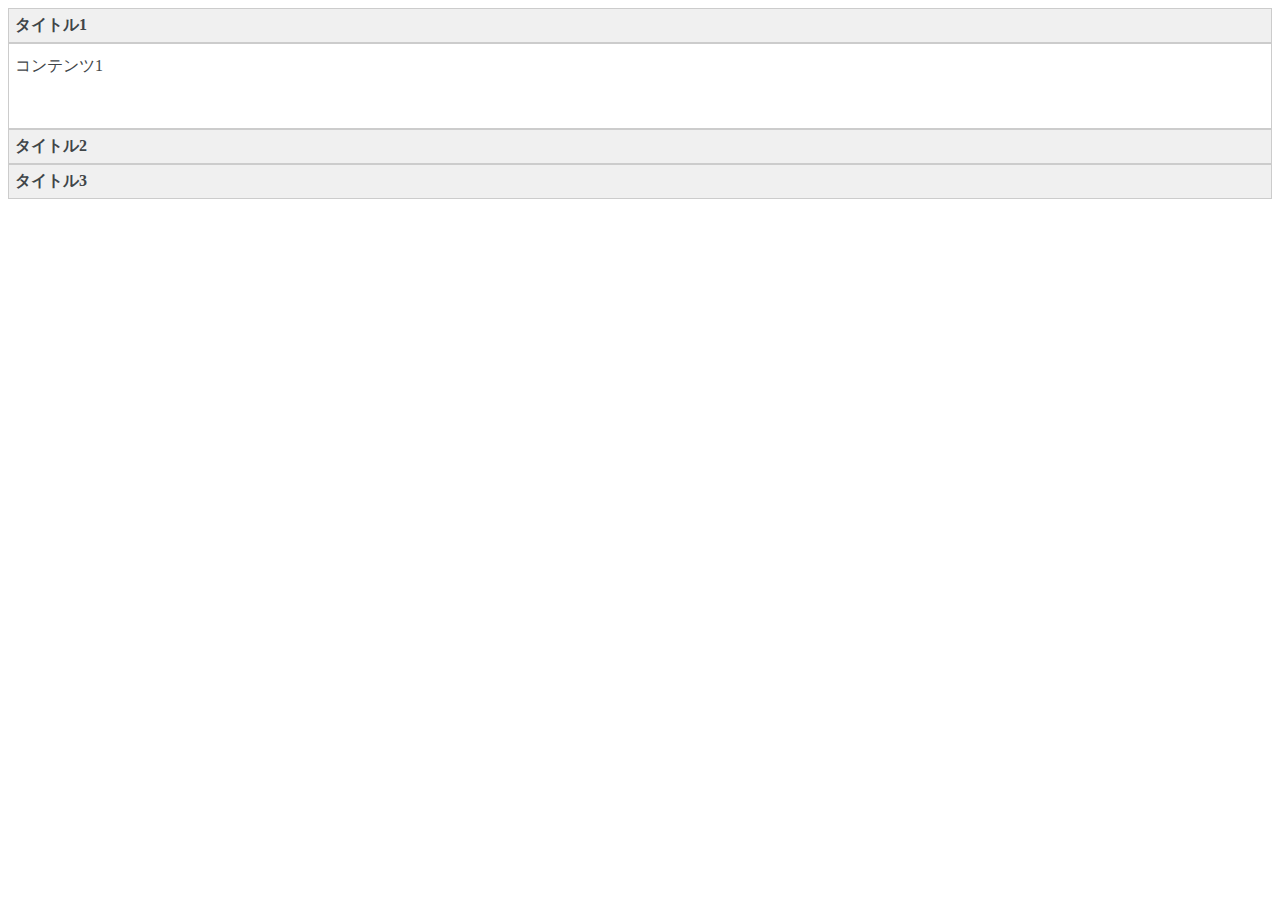
<file: accordion/index.html>
<!DOCTYPE html>
<html lang="ja">
  <head>
    <meta charset="utf-8">
    <title>JavaScript Test</title>
    <link type="text/css" rel="stylesheet" href="main.css">
    <script type="text/javascript" src="https://ajax.googleapis.com/ajax/libs/jquery/2.2.4/jquery.min.js"></script>
    <script type="text/javascript" src="main.js"></script>
  </head>
  <body>
    <div class="accordion">
      <section>
        <h2 class="accordion-title"><a href="#">タイトル1</a></h2>
        <div class="accordion-content accordion-content-active">コンテンツ1</div> <!-- accordion-content-activeを付けて最初から表示しておく -->
      </section>
      <section>
        <h2 class="accordion-title"><a href="#">タイトル2</a></h2>
        <div class="accordion-content">コンテンツ2</div>
      </section>
      <section>
        <h2 class="accordion-title"><a href="#">タイトル3</a></h2>
        <div class="accordion-content">コンテンツ3</div>
      </section>
    </div>
  </body>
</html>
</file>
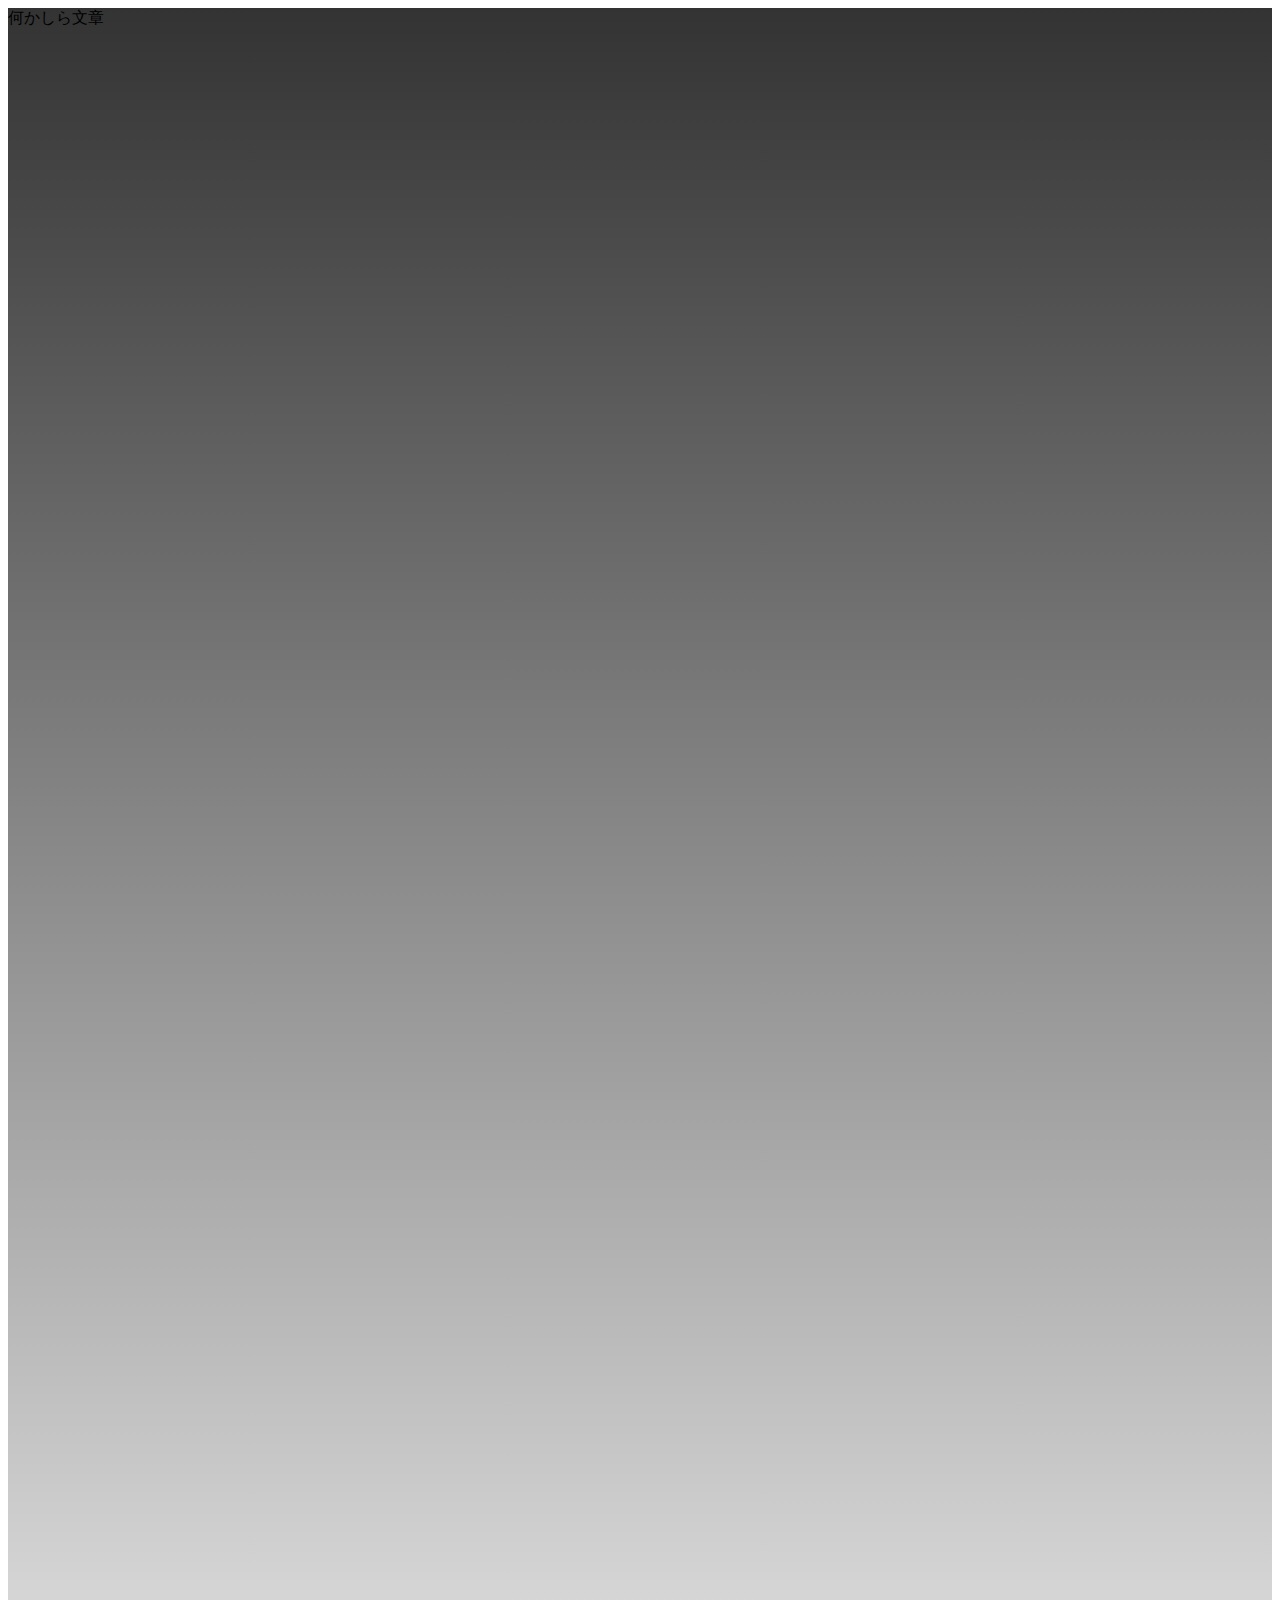
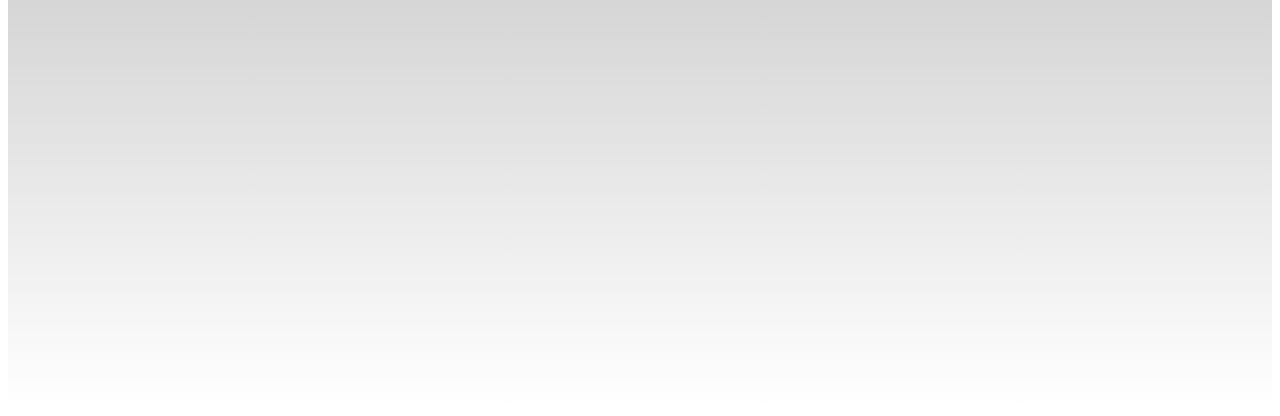
<file: back-to-top/index.html>
<!DOCTYPE html>
<html lang="ja">
  <head>
    <meta charset="utf-8">
    <title>JavaScript Test</title>
    <link type="text/css" rel="stylesheet" href="main.css">
    <script type="text/javascript" src="https://ajax.googleapis.com/ajax/libs/jquery/2.2.4/jquery.min.js"></script>
    <script type="text/javascript" src="main.js"></script>
  </head>
  <body>
    <div id="contents">
      何かしら文章
    </div>
    <!--トップに戻るボタン -->
    <a href="#" class="back-to-top">▲</a>
  </body>
</html>
</file>
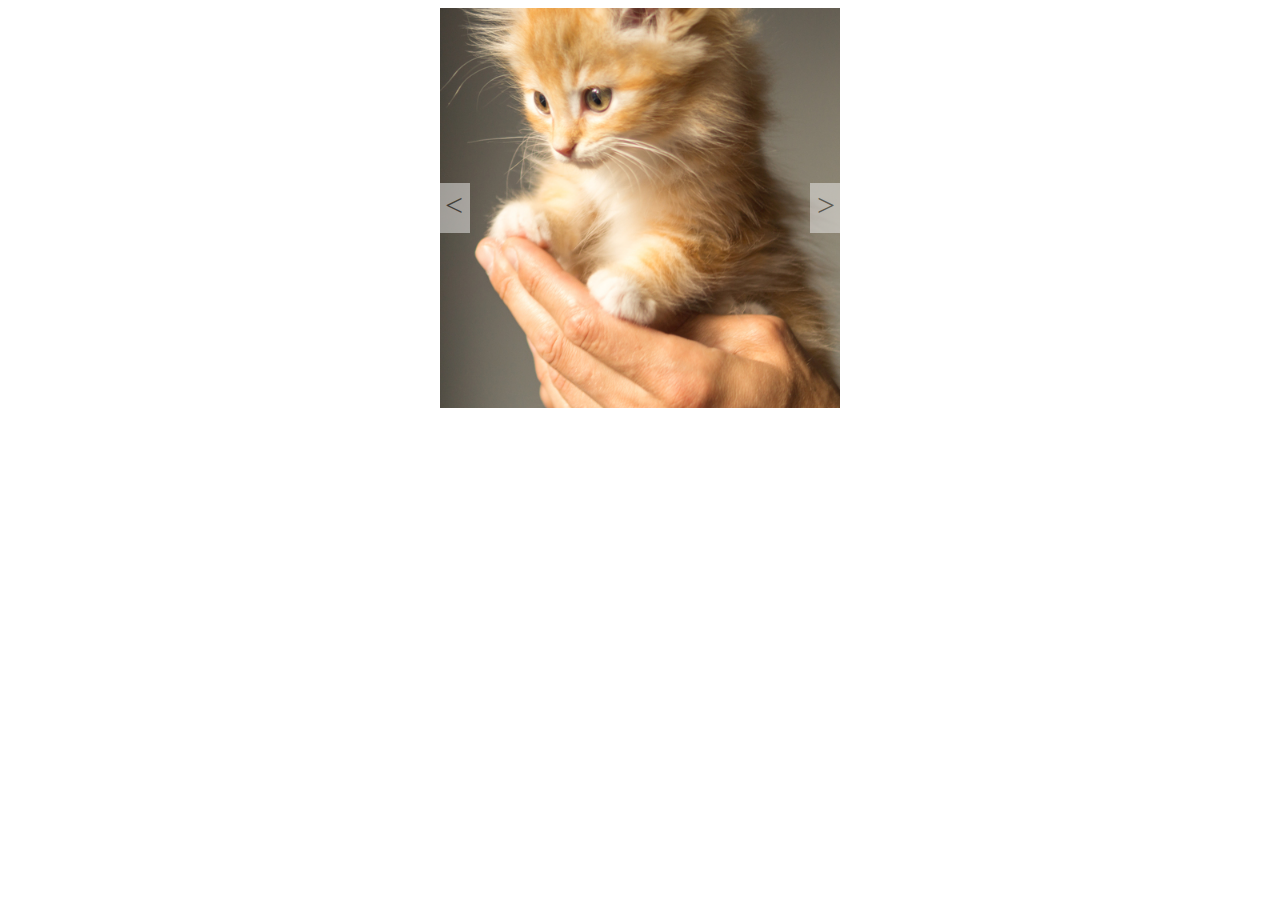
<file: carousel/index.html>
<!DOCTYPE html>
<html lang="ja">
  <head>
    <meta charset="utf-8">
    <title>JavaScript Test</title>
    <link type="text/css" rel="stylesheet" href="main.css">
    <script type="text/javascript" src="https://ajax.googleapis.com/ajax/libs/jquery/2.2.4/jquery.min.js"></script>
    <script type="text/javascript" src="main.js"></script>
  </head>
  <body>
    <div class="carousel">
      <ul class="slides">
        <li><img src="../lesson4-assets/img1.jpg" width="400" height="400" alt="Image 1"></li>
        <li><img src="../lesson4-assets/img2.jpg" width="400" height="400" alt="Image 2"></li>
        <li><img src="../lesson4-assets/img3.jpg" width="400" height="400" alt="Image 3"></li>
        <li><img src="../lesson4-assets/img4.jpg" width="400" height="400" alt="Image 4"></li>
      </ul>
      <a href="#" class="carousel-control carousel-control-prev inactive">&lt;</a>
      <a href="#" class="carousel-control carousel-control-next inactive">&gt;</a>
    </div>
  </body>
</html>
</file>
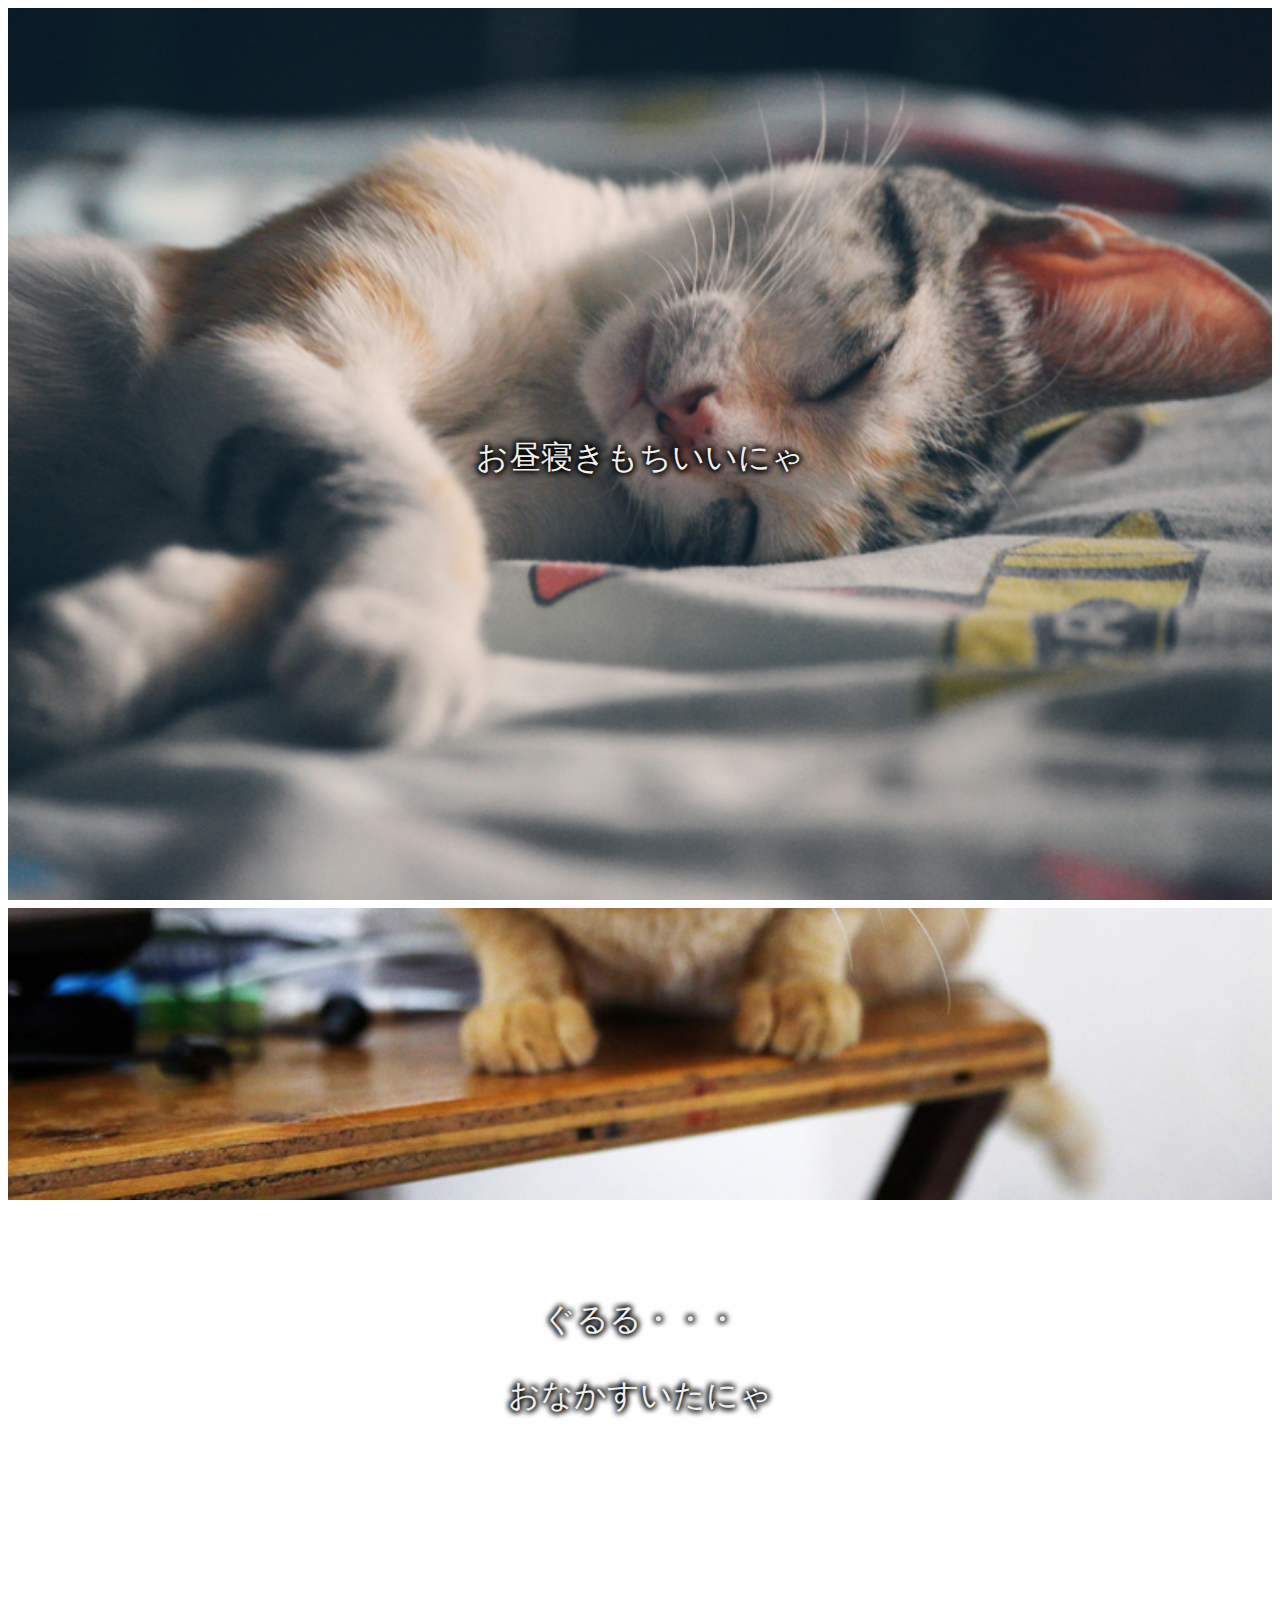
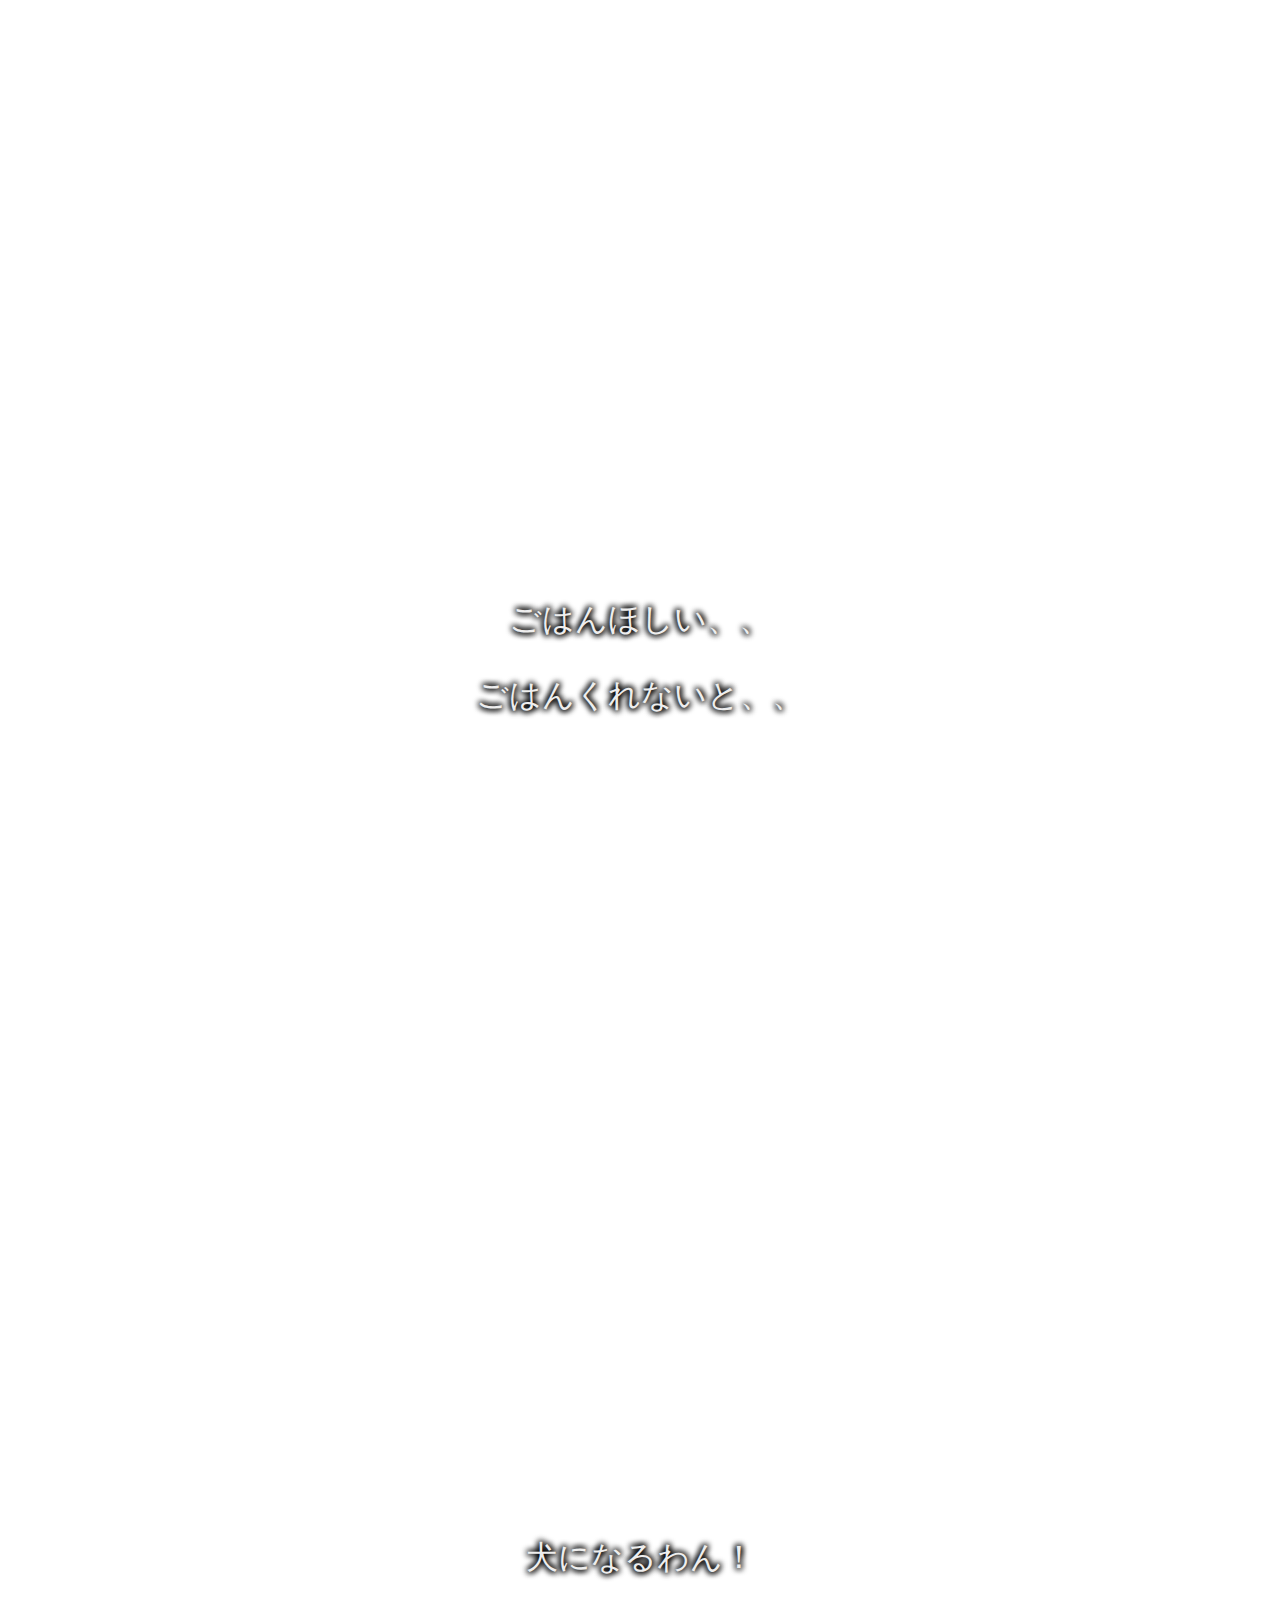
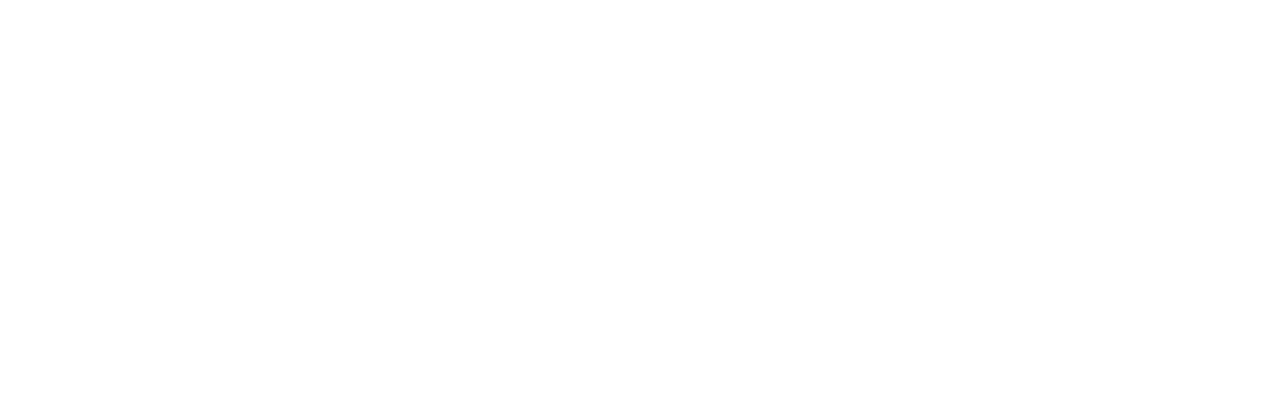
<file: parallax/index.html>
<!DOCTYPE html>
<html lang="ja">
  <head>
    <meta charset="utf-8">
    <title>JavaScript Test</title>
    <link type="text/css" rel="stylesheet" href="main.css">
    <script type="text/javascript" src="https://ajax.googleapis.com/ajax/libs/jquery/2.2.4/jquery.min.js"></script>
    <script type="text/javascript" src="main.js"></script>
  </head>
  <body>
    <section class="parallax-section parallax-section-1">
      <div class="text">
        お昼寝きもちいいにゃ
      </div>
    </section>
    <section class="parallax-section parallax-section-2">
      <div class="text">
        <p>ぐるる・・・</p>
        <p>おなかすいたにゃ</p>
      </div>
    </section>
    <section class="parallax-section parallax-section-3">
      <div class="text">
        <p>ごはんほしい、、</p>
        <o>ごはんくれないと、、</o>
      </div>
    </section>
    <section class="parallax-section parallax-section-4">
      <div class="text">
        犬になるわん！
      </div>
    </section>
  </body>
</html>
</file>
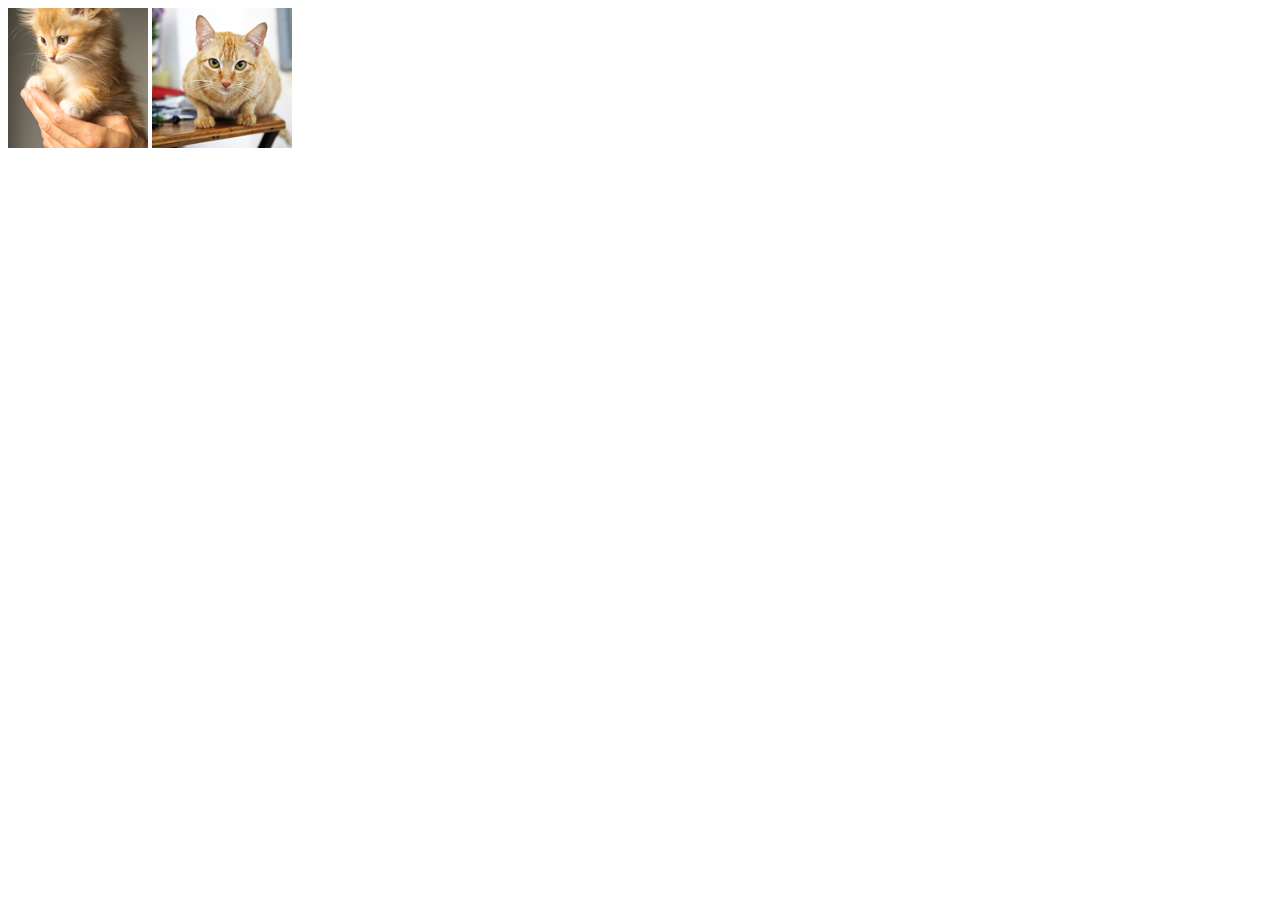
<file: popup/index.html>
<!DOCTYPE html>
<html>
  <head>
    <meta charset="utf-8">
    <title>JavaScript Test</title>
    <link type="text/css" rel="stylesheet" href="main.css" />
    <script type="text/javascript" src="https://ajax.googleapis.com/ajax/libs/jquery/2.2.4/jquery.min.js"></script>
    <script type="text/javascript" src="main.js"></script>
  </head>
  <body>
    
    <!-- 拡大表示領域 -->
    <div class="overlay">
      <div class="popup-content"></div>
    </div>
    
    <!-- サムネイル -->
    <a class="popup" href="../lesson4-assets/img1-large.jpg"><img src="../lesson4-assets/img1-small.jpg" width="140" height="140" alt~"Cat 1"></a>
    <a class="popup" href="../lesson4-assets/img2-large.jpg"><img src="../lesson4-assets/img2-small.jpg" width="140" height="140" alt~"Cat 1"></a>
    
  </body>
</html>
</file>
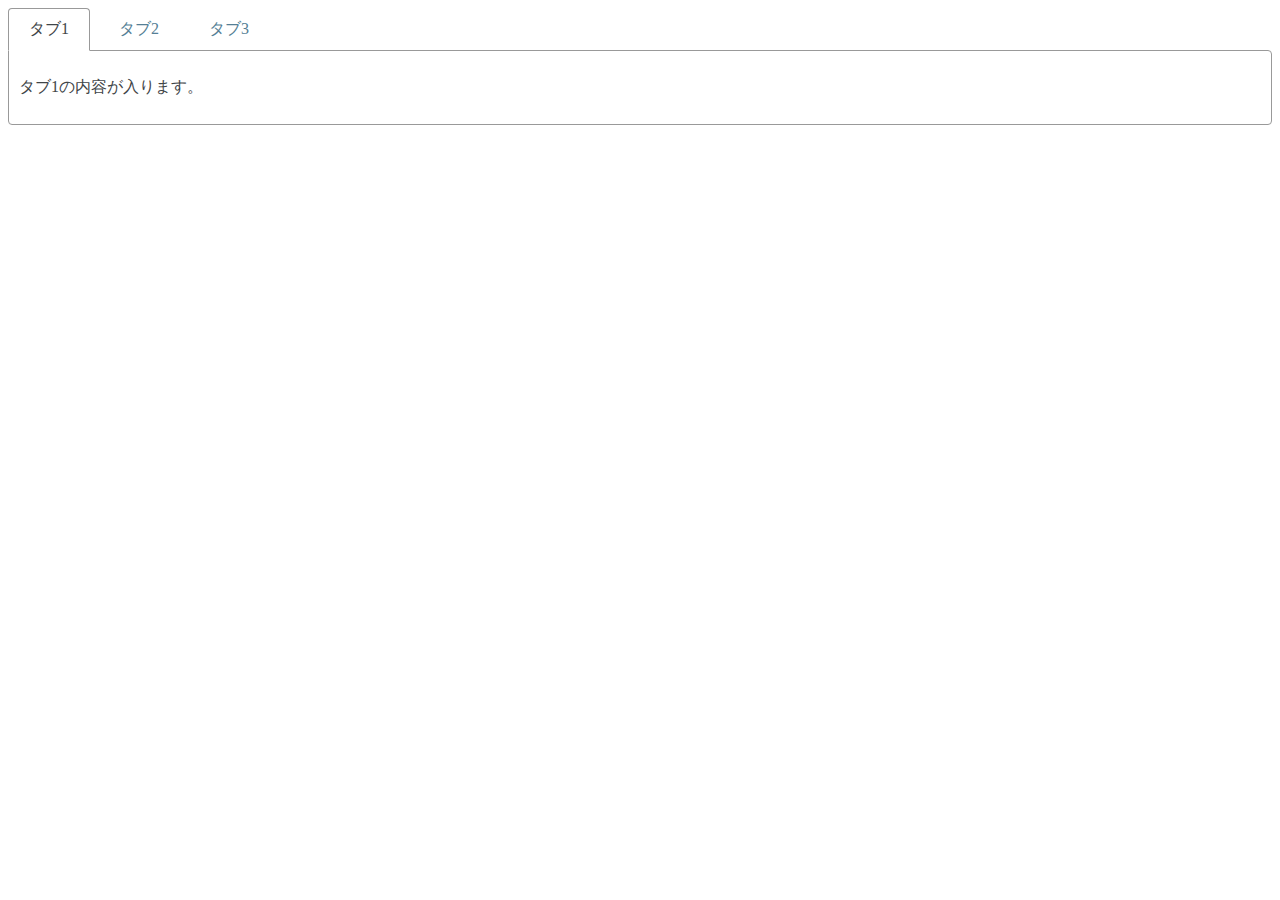
<file: tab/index.html>
<!DOCTYPE html>
<html lang="ja">
  <head>
    <meta charset="utf-8">
    <title>JavaScript Test</title>
    <link type="text/css" rel="stylesheet" href="main.css">
    <script type="text/javascript" src="https://ajax.googleapis.com/ajax/libs/jquery/2.2.4/jquery.min.js"></script>
    <script type="text/javascript" src="main.js"></script>
  </head>
  <body>
    <ul class="tabs-menu">
      <li><a href="#tabs-1">タブ1</a></li>
      <li><a href="#tabs-2">タブ2</a></li>
      <li><a href="#tabs-3">タブ3</a></li>
    </ul>
    <section class="tabs-content">
      <section id="tabs-1">
        <p>タブ1の内容が入ります。</p>
      </section>
      <section id="tabs-2">
        <p>タブ2の内容が入ります。</p>
      </section>
      <section id="tabs-3">
        <p>タブ3の内容が入ります。</p>
      </section>
    </section>
  </body>
</html>
</file>
<file: accordion/main.css>
@charset "UTF-8";

body {
  color: #3F4548;
}

.accordion-title {
  margin: 0;
  border: 1px solid #CCC;
  background-color: #F0F0F0;
  font-size: 1rem;
}

.accordion-title a {
  display: block;
  padding: 6px;
  color: #3F4548;
  text-decoration: none;
}

.accordion-content {
  display: none;
  
  height: 60px;
  padding: 12px 6px;
  border: 1px solid #CCC; 
}

.accordion-content.accordion-content-active {
  display: block;
}
</file>
<file: back-to-top/main.css>
@charset "UTF-8";

#contents {
  height: 2000px;
  background: linear-gradient(#333, #FFFF);
}

.back-to-top {
  position: fixed;
  bottom: 20px;
  right: 20px;
  
  display: none;
  width: 40px;
  height: 40px;
  
  background-color: #F0F0F0;
  color: #333;
  opacity: 0.7;
  
  /* 
     透明度アニメーション
     jQueryのfade処理と干渉してうまくアニメーションされてない。
     やるなら全部jQueryでアニメーションさせるか、
     classの付与・削除でやった方がいいかもしれない？
  */
  transition: opacity .25s;
  
  /* ▲のサイズ・配置*/
  font-size: 1.6rem;
  line-height: 40px;
  text-align: center;
  text-decoration: none;
}

.back-to-top:hover {
  opacity: 0.9;
}
</file>
<file: carousel/main.css>
@charset "UTF-8";

.carousel {
  position: relative;
  
  overflow: hidden;
  width: 400px;
  height: 400px;
  
  margin: 0 auto;
}

.carousel-control {
  display: block;
  height: 50px;
  width: 30px;
  background-color: #F0F0F0;
  color: #333;
  line-height: 45px;
  text-align: center;
  text-decoration: none;
  font-size: 2rem;
  opacity: .5;
}

.carousel-control:hover {
  opacity: .8;
}

.carousel-control-prev {
  position: absolute;
  left: 0;
  top: 175px;
  text-indent: -2px;
}
.carousel-control-next {
  position: absolute;
  right: 0;
  top: 175px;
  text-indent: 2px;
}

.slides {
  position: absolute;
  top: 0;
  left: 0;
  
  width: 99999px;
  
  margin: 0;
  padding: 0;
  list-style-type: none;
}

.slides li {
  float: left;
  width: 400px;
  height: 400px;
}
</file>
<file: parallax/main.css>
@charset "UTF-8";

p {
  margin: 0 0 1em 0;
}

.parallax-section {
  height: 100vh;  /* viewportのサイズに準ずる（100で100%）*/
  width: 100%;  /* 親要素の幅に準ずる */
  
  background-repeat: no-repeat;
  background-position: center center;
  background-attachment: fixed;  /* 背景画像を固定（スクロール無視） */
  background-size: cover;
}

.parallax-section-1 {
  background-image: url('../lesson4-assets/cat1.jpg');
}
.parallax-section-2 {
  background-image: url('../lesson4-assets/cat2.jpg');
}
.parallax-section-3 {
  background-image: url('../lesson4-assets/cat3.jpg');
}
.parallax-section-4 {
  background-image: url('../lesson4-assets/cat4.jpg');
}

.text {
  position: relative;
  top: 50%;
  transform: translateY(-50%);
  
  text-align: center;
  
  font-size: 2rem;
  color: #EEE;
  
  text-shadow: 
    -1px -1px 6px #000,
     1px -1px 6px #000,
    -1px  1px 6px #000,
     1px  1px 6px #000;
}
</file>
<file: popup/main.css>
@charset "UTF-8";

.overlay {
    /* 画面いっぱいに表示 */
    position: fixed;
    top: 0;
    left: 0;
    width: 100%;
    height: 100%;
    
    /* 他コンテンツより表示優先度を上げる */
    z-index: 10000;
    
    display: none;
    
    background-color: rgba(0, 0, 0, 0.8);
    
    cursor: pointer;
}

.popup-content {
    position: absolute;
    top: 50%;
    left: 50%;
    width: 60px;
    height: 60px;
    margin-top: -30px;
    margin-left: -30px;
    text-align: center;
    
    padding: 4px;
    background-color: #CCC;
}
</file>
<file: tab/main.css>
@charset "UTF-8";

body {
  color: #3F4548;
}


.tabs-menu {
  margin: 0;
  padding: 0;
  list-style-type: none; 
}

.tabs-menu li {
  float: left;
  margin-right: 8px;
  margin-bottom: -1px;
  border-style: solid;
  border-width: 1px;
  border-color: transparent;  /* 透明 */
  border-radius: 4px 4px 0 0;
  
  transition: all .15s;
}

.tabs-menu a {
  display: block;
  padding: 10px 20px;
  color: #557F95;
  text-decoration: none;
}

.tabs-menu li:not(.active):hover {
  border-color: #F0F0F0 #F0F0F0 #999;
  background-color: #F0F0F0;
}

.tabs-menu .active {
  border-color: #999 #999 transparent #999;
  background-color: #FFF;
}

.tabs-menu .active a {
  color: #3F4548;
}


.tabs-content {
  clear: both;
  border: 1px solid #999;
  border-radius: 0 4px 4px 4px;
  padding: 10px;
}

.tabs-content section {
  display: none;  
}
</file>
